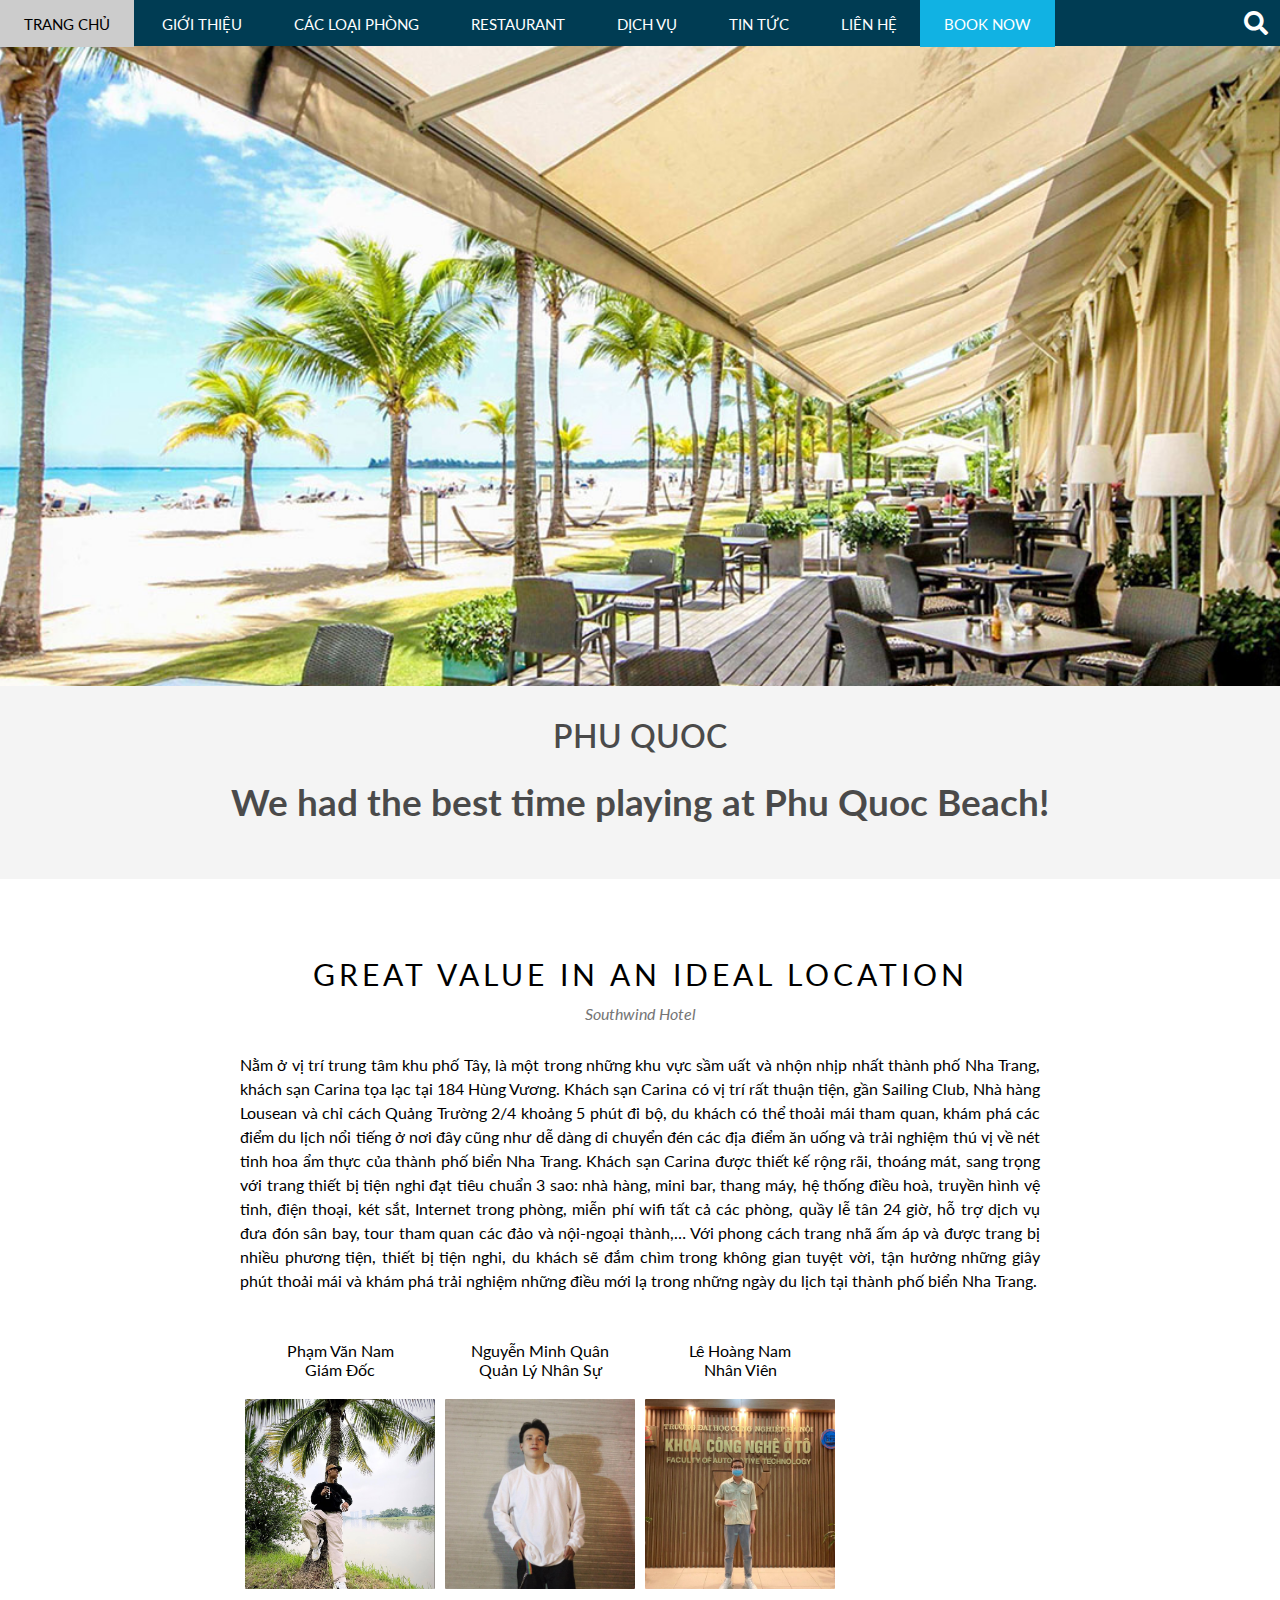
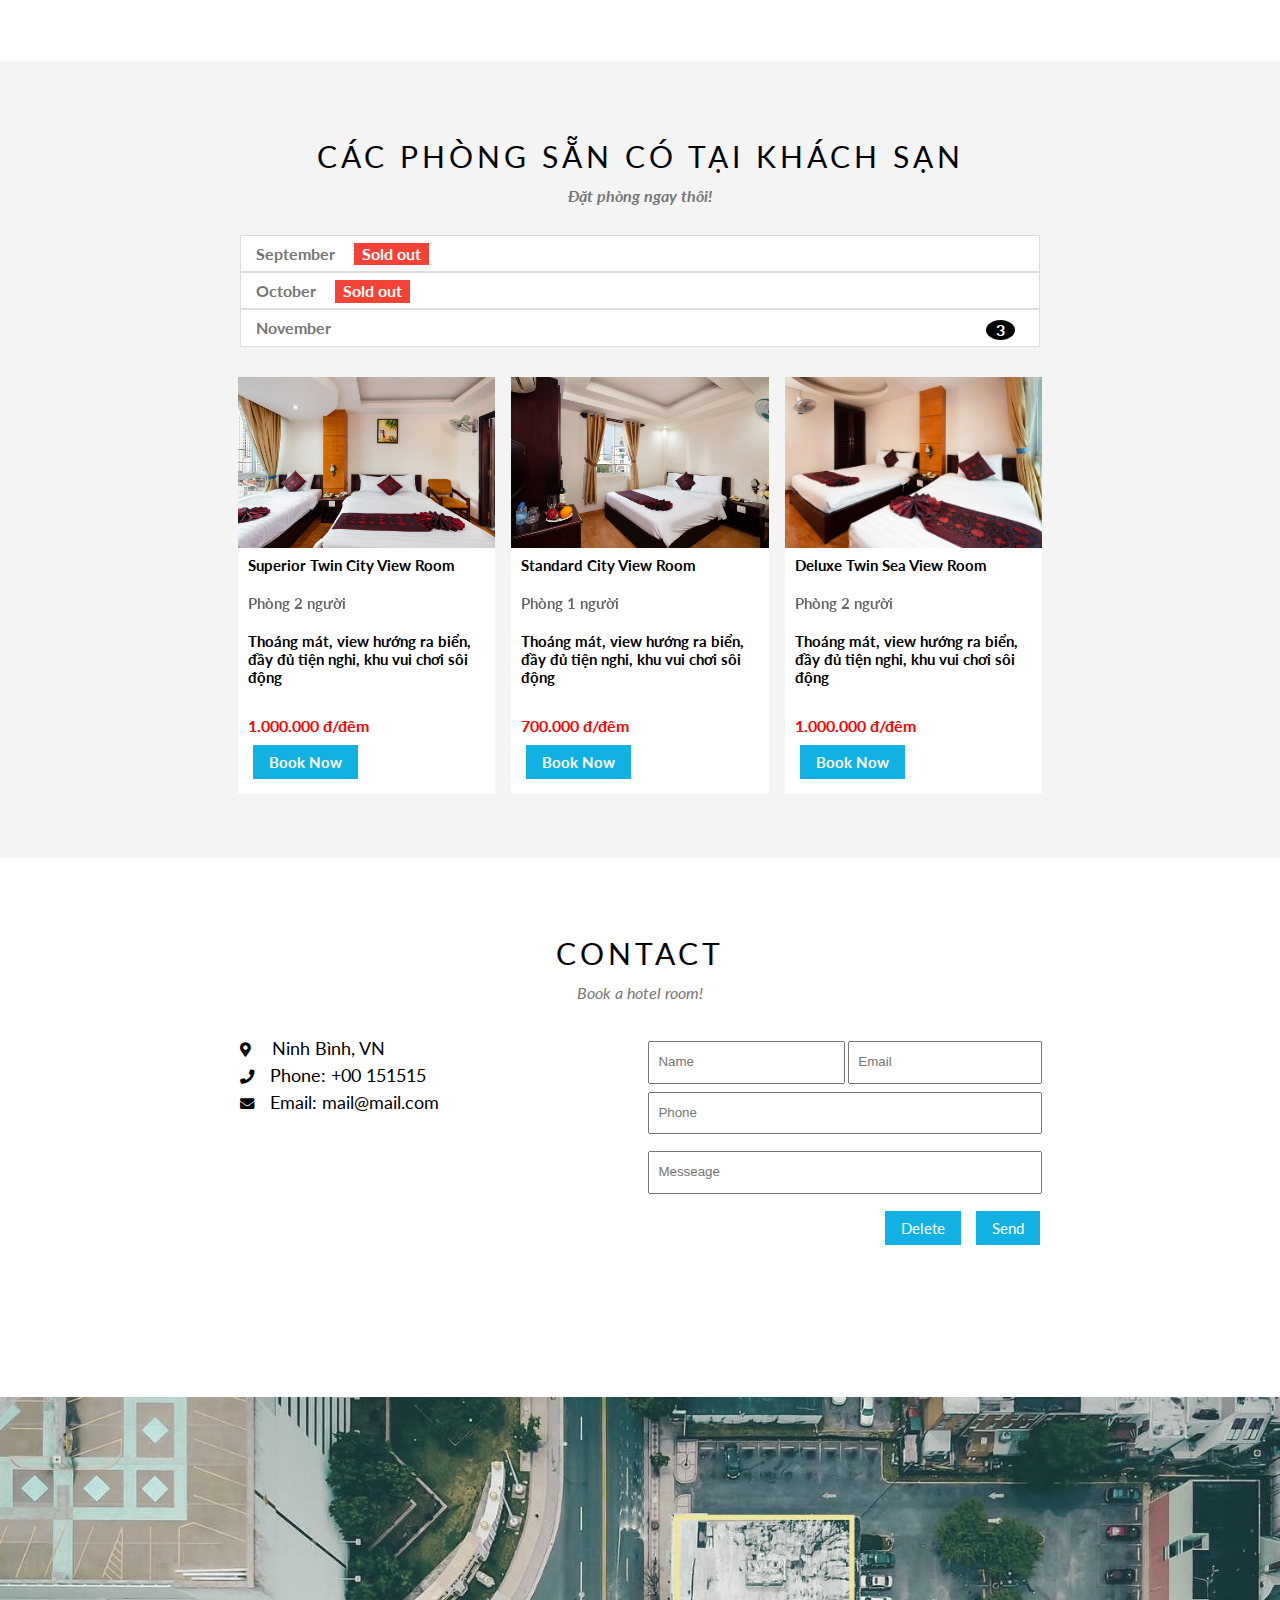
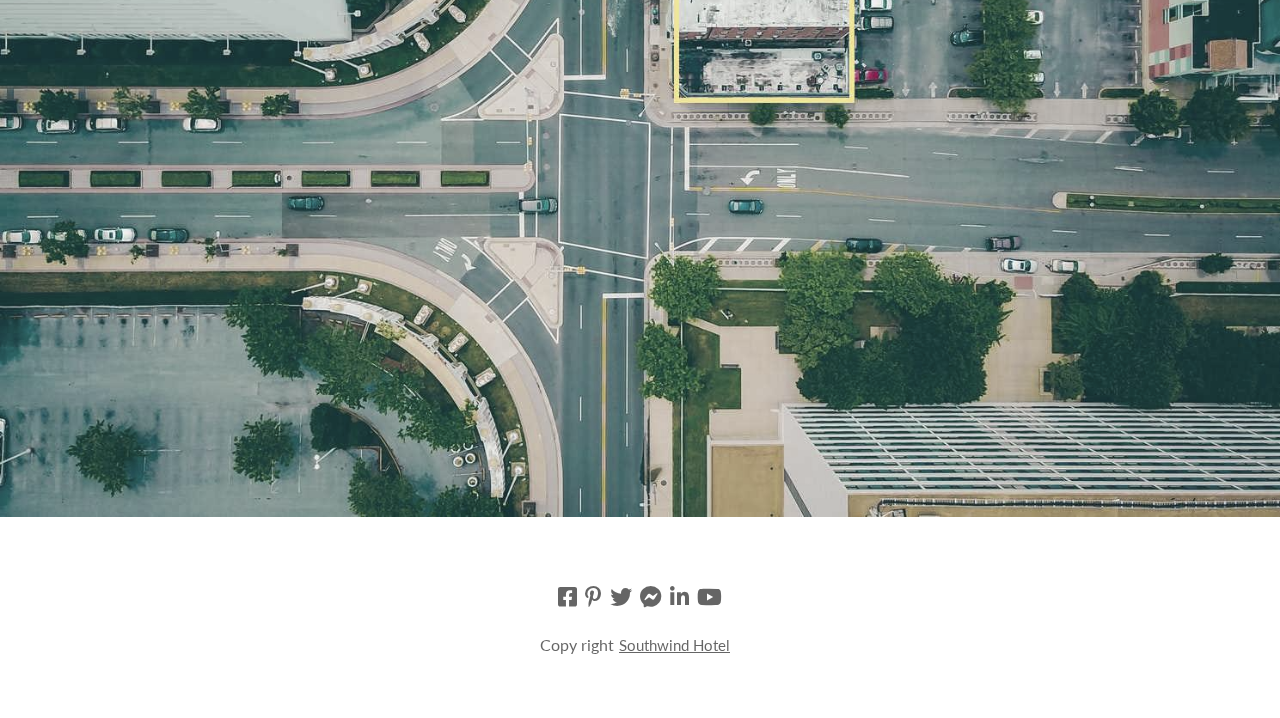
<file: index.html>
<!DOCTYPE html>
<html lang="en">
<head>
    <meta charset="UTF-8">
    <meta http-equiv="X-UA-Compatible" content="IE=edge">
    <meta name="viewport" content="width=device-width, initial-scale=1.0">
    <link rel="stylesheet" href="./assets/css/style.css">
    <link rel="stylesheet" href="https://fonts.googleapis.com/css?family=Lato">
    <link rel="stylesheet" href="https://use.fontawesome.com/releases/v5.7.2/css/all.css" integrity="sha384- fnmOCqbTlWIlj8LyTjo7mOUStjsKC4pOpQbqyi7RrhN7udi9RwhKkMHpvLbHG9Sr" crossorigin="anonymous">
    <title>SouthWind Hotel</title>
    <link rel="icon" href="assets/img/vicon_n.jpg" type="image/x-icon" />
    <link rel="stylesheet" href="/vendors/css/grid.css">
    <link rel="stylesheet" href="/assets/css/queries.css">
</head>
<body>
    <div class="main">
        <div id="header" class="header">
            <ul id="nav" class="nav">
                <li><a id="home" href="#">TRANG CHỦ</a></li>
                <li class="an"><a href="#band">GIỚI THIỆU</a></li>
                <li class="an"><a href="#tour">CÁC LOẠI PHÒNG</a></li>
                <li class="an"><a href="#contact">RESTAURANT</a></li>
                <li class="an"><a href="#contact">DỊCH VỤ</a></li>
                <li class="an"><a href="#contact">TIN TỨC</a></li>
                <li class="an"><a href="#contact">LIÊN HỆ</a></li>
                <!-- <li class="more">
                    <a href="#">MORE <i class="fas fa-angle-down"></i></a>
                    <ul class="subnav">
                        <li><a href="#">Merchandise</a></li>
                        <li><a href="#">Extras</a></li>
                        <li><a href="#">Media</a></li>
                    </ul>
                </li> -->
                <li class="an booknow"><a href="#contact">BOOK NOW</a></li>
                <li><a id="search" href=""><i class="fas fa-search"></i></a></li>
                <div id="navMenu" class="navmenu">
                    <i class="fas fa-bars"></i>
                </div>
                </li>
            </ul> 
        </div>

        <div class="slider">
            <div class="text-content">
                <div class="text1">PHU QUOC</div>
                <h3 class="text2">We had the best time playing at Phu Quoc Beach!</h3>
            </div>
        </div>

        <div class="content">
            <div id="band" class="content-section">
                <h2 class="section-heading">GREAT VALUE IN AN IDEAL LOCATION</h2>
                <p class="section-sologan">Southwind Hotel</p>
                <p class="about-text">Nằm ở vị trí trung tâm khu phố Tây, là một trong những khu vực sầm uất và nhộn nhịp nhất thành phố Nha Trang, khách sạn Carina tọa lạc tại 184 Hùng Vương. Khách sạn Carina có vị trí rất thuận tiện, gần Sailing Club, Nhà hàng Lousean và chỉ cách Quảng Trường 2/4 khoảng 5 phút đi bộ, du khách có thể thoải mái tham quan, khám phá các điểm du lịch nổi tiếng ở nơi đây cũng như dễ dàng di chuyển đén các địa điểm ăn uống và trải nghiệm thú vị về nét tinh hoa ẩm thực của thành phố biển Nha Trang. Khách sạn Carina được thiết kế rộng rãi, thoáng mát, sang trọng với trang thiết bị tiện nghi đạt tiêu chuẩn 3 sao: nhà hàng, mini bar, thang máy, hệ thống điều hoà, truyền hình vệ tinh, điện thoại, két sắt, Internet trong phòng, miễn phí wifi tất cả các phòng, quầy lễ tân 24 giờ, hỗ trợ dịch vụ đưa đón sân bay, tour tham quan các đảo và nội-ngoại thành,… Với phong cách trang nhã ấm áp và được trang bị nhiều phương tiện, thiết bị tiện nghi, du khách sẽ đắm chìm trong không gian tuyệt vời, tận hưởng những giây phút thoải mái và khám phá trải nghiệm những điều mới lạ trong những ngày du lịch tại thành phố biển Nha Trang.</p>
                <div class="table-band">
                    <div class="member-item">
                        <p>Phạm Văn Nam</p>
                        <p>Giám Đốc</p>
                        <img src="/assets/img/269165932_3081485465501086_6955422220590752831_n.jpg"  alt="photo_menber" class="anhthanhvien">
                    </div>
                    <div class="member-item" >
                        <p>Nguyễn Minh Quân</p>
                        <p>Quản Lý Nhân Sự</p>
                        <img src="/assets/img/Quân_n.jpg" alt="photo_menber" class="anhthanhvien">
                    </div>
                    <div class="member-item">
                        <p>Lê Hoàng Nam</p>
                        <p>Nhân Viên</p>
                        <img src="/assets/img/277099019_1031145954140132_7610147760934374061_n.jpg" alt="photo_menber" class="anhthanhvien">
                    </div>
                </div>
            </div>
            <div class="clearfix"></div>
            <div id="tour" class="content-section1">
                <h2 class="section-heading">CÁC PHÒNG SẴN CÓ TẠI KHÁCH SẠN</h2>
                <p class="section-sologan">Đặt phòng ngay thôi!</p>
                <ul class="list-month">
                    <li class="month">September <span class="sold">Sold out</span></li>
                    <li class="month">October <span class="sold">Sold out</span></li>
                    <li class="month">November <span class="number-3">3</span></li>
                </ul>
                <div class="clearfix"></div>
                <div class="list-ticket">
                    <div class="ticket">
                        <img src="/assets/img/deluxe-twin-sea-view-room_0392403118.jpg" alt="phpto_newyork">
                        <div class="container">
                            <h3 class="h31">Superior Twin City View Room</h3>
                            <p class="h32">Phòng 2 người</h3>
                            <p class="h33">Thoáng mát, view hướng ra biển, đầy đủ tiện nghi, khu vui chơi sôi động</p>
                            <p class="cost">1.000.000 đ/đêm</p>
                            <a href="">Book Now</a>
                        </div>
                    </div>
                    <div class="ticket">
                        <img src="/assets/img/standard-city-view-room_01.jpg" alt="phpto_paris">
                        <div class="container">
                            <h3 class="h31">Standard City View Room</h3>
                            <p class="h32">Phòng 1 người</p>
                            <p class="h33">Thoáng mát, view hướng ra biển, đầy đủ tiện nghi, khu vui chơi sôi động</p>
                            <p class="cost">700.000 đ/đêm</p>
                            <a href="">Book Now</a>
                        </div>
                    </div>
                    <div class="ticket">
                        <img src="/assets/img/superior-twin-city-view-room-01-1.jpg" alt="phpto_sanfran">
                        <div class="container">
                            <h3 class="h31">Deluxe Twin Sea View Room</h3>
                            <p class="h32">Phòng 2 người</p>
                            <p class="h33">Thoáng mát, view hướng ra biển, đầy đủ tiện nghi, khu vui chơi sôi động</p>
                            <p class="cost">1.000.000 đ/đêm</p>
                            <a href="">Book Now</a>
                        </div>
                    </div>
                    <div class="clearfix"></div>
                </div>  
            </div>

            <div id="contact" class="content-section">
                <h2 class="section-heading">CONTACT</h2>
                <p class="section-sologan">Book a hotel room!</p>
                <div class="container">
                    <div class="col span-1-of-2">
                        <div class="contact-info">
                            <div class="hihi"><i class="fas fa-map-marker-alt"></i> Ninh Bình, VN</div>
                            <div class="hihi"><i class="fas fa-phone"></i>Phone: +00 151515</div>
                            <div class="hihi"><i class="fas fa-envelope"></i>Email: mail@mail.com</div>
                        </div>
                    </div>
                    <div class="col span-1-of-2">
                        <div class="contact">
                            <div>
                                <div class="col span-1-of-2">
                                    <input class="ip ip1" type="text" placeholder="Name">
                                </div>
                                <div class="col span-1-of-2">
                                    <input class="ip ip2" type="text" placeholder="Email">
                                </div>
                            </div>
                            <div class="clearfix"></div>
                            <div>
                                <input class="ip ip3" type="text" placeholder="Phone">
                            </div>
                            <div>
                                <input class="ip ip3" type="text" placeholder="Messeage">
                            </div>
                            <div>
                                <a href="">Send</a>
                            </div>
                            <div>
                                <a class="delete" href="">Delete</a>
                            </div>
                            <div class="clearfix"></div>
                        </div>
                    </div>
                </div>  
                <div class="clearfix"></div>
            </div>    
            <div class="map">
                <img src="/assets/img/map.jpg" alt="map_photo">
            </div>
            
        </div>
        <div class="footer">
            <div class="f1">
                <i class="fab fa-facebook-square"></i>
                <i class="fab fa-pinterest-p"></i>
                <i class="fab fa-twitter"></i>
                <i class="fab fa-facebook-messenger"></i>
                <i class="fab fa-linkedin-in"></i>
                <i class="fab fa-youtube"></i>
            </div>
            <div class="f2">
                Copy right 
                <a href="https://www.facebook.com/nam01all">Southwind Hotel</a>
            </div>
        </div>
    </div>

    <script>
        var header = document.getElementById('header');
        var navMenu = document.getElementById('navMenu');
        navMenu.onclick = function() {
            var isClose = header.clientHeight == 46;
            if(isClose){
                header.style.height='auto';
            }else{
                header.style.height='46px';
            }
        }

        var menuItems = document.querySelectorAll('#nav li a[href*="#"]');
        console.log(menuItems);
        for(var i = 0; i < menuItems.length; i++){
            var menuItem = menuItems[i];
            if(i!=4){
                menuItem.onclick = function(){
                    header.style.height='46px';
                }
            } else{
                    menuItem.onclick=function(event){
                    event.preventDefault();
                }
            } 
        }
        var deleteElement = document.querySelector(".delete")
        var input = document.querySelectorAll(".ip")
        deleteElement.onclick = function(e){
            e.preventDefault()
            for(let i in input){
            input[i].value=""

            }
        }
    </script>
</body>
</html>
</file>
<file: assets/css/style.css>
*{
    padding: 0;
    margin: 0;
    box-sizing: border-box;
}

html{
    font-family: 'Lato', sans-serif;
    scroll-behavior: smooth;
}

.header{
    height: 46px;
    background-color: #003c53;
    position: fixed;
    top: 0;
    right: 0;
    left: 0;
    z-index: 1;
    
}


.nav, .subnav{
    list-style: none;
}
.nav{
    display: block;
}

.nav>li{
    display: inline-block;
    
}

.nav li:hover .subnav{
    display: block;
}
.more{
    position: relative;
}
.nav .subnav{
    box-shadow: 0 0 10px rgba(0, 0, 0, 0.3);
    position: absolute;
    background-color: #fff;
    display: none;
    top: 100%;
    left: 0;
    min-width: 180px;
}
.nav .subnav a{
    color: #000;
    line-height: 38px;
}

.nav li a{
    text-decoration: none;
    font-size: 15px;
    padding: 0.5px 24px;
    line-height: 46px;
    display: block;
}

.nav > li > a{
    color: #fff;
    text-decoration: none;
    font-size: 15px;
    padding: 0.5px 24px;
    line-height: 46px;
    display: inline-block;
}

.nav li:hover > a{
    color: #000;
    background-color: #ccc;
    
}

.nav .an.booknow{
    background-color: #11b2e3;
    margin-left: -5px;
}

.nav .an.booknow > a:hover{
    background-color: #1886a7;
    color: white;
}


#search{
    position: absolute;
    right: 0px;
    top: 0px;
    padding: 0 12px;
    line-height: 46px;
    font-size: 24px;
}

.navmenu{
    position: absolute;
    right: 0px;
    top: 0px;
    padding: 0 12px;
    font-size: 24px;
    color: #fff;
    line-height: 46px;
    display: none;
   
}

#search:hover{
    background-color: #f44336;
    color: #fff;
}

.navmenu:hover,
.navmenu:active{
    background-color: #ccc;
    color: #000;
}

.more:hover > li{
    background-color: rgba(204, 204, 204, 0.836);
    
}

.slider{
    margin-top: 46px;
    padding-top: 50%;
    background-image: url('/assets/img/slider-2.jpg');
    background-position: top center;
    background-size: cover;
    
}

.slider .text-content{
    padding-top: 30px;
    color: #121212c0;
    background-color: #f4f4f4;
    text-align: center;
    font-weight: 600;
    font-size: 2rem;
    width: 100%;
    height: 200%;
    padding-bottom: 55px;
}

.text1{
    margin-bottom: 24px;
}

.content .content-section{
    width: 800px;
    padding: 64px 0px;
    margin-right: auto;
    margin-left: auto;
}

.section-heading, .section-sologan{
    text-align: center;
    margin-top: 12.5px;
}

.section-heading{
    letter-spacing: 4px;
    font-weight: 400;
    font-size: 30px;
}

.section-sologan{
    font-style: italic;
    color: #757575;
   
}

.about-text{
    margin-top: 25px;
    text-align: justify;
    line-height: 150%;
}


.table-band .member-item{
    float: left;
    margin-top: 48px;
    width: 33,33333333%;
    text-align: center;
 
}

.table-band img{
    width: 60%;
    border-radius: 6px;
    margin-top: 15px;
    margin-bottom: 64px;
}

.clearfix::after{
    content: "";
    clear: both;
    display: table;
}

.content-section1{
    padding-top: 64px;
    background-color: #f4f4f4;
    color: #000;
    font-weight: 700;
    margin-left: auto;
    margin-right: auto;
    padding-bottom: 64px;

}
.list-month .month{
    background-color: #fff;
    color: #757575;
    line-height: 220%;
    padding-left: 15px;
    list-style: none;
    border: 1px solid #ddd;
    
}   

.list-month{
    max-width: 800px;
    margin-right: auto;
    margin-left: auto;
    margin-top: 30px;   
    margin-bottom: 30px;
}

.list-month .month .sold{
    background-color: #f44336!important;
    display: inline-block;
    color: #fff;
    margin-left: 15px;
    line-height: 140%;
    padding: 0 8px;
}

.list-month .month .number-3{
    float: right;
    border-radius: 50%;
    background-color: #000;
    color: #fff; 
    padding: 0px 10px;
    margin-right: 24px;
    text-align: center;
    margin-top: 10px;
    line-height: 20px;
}
.list-ticket .ticket{
    float: left;
    width: 33.3333333%;
    padding: 0 8px;
    
}

.list-ticket{
    max-width: 820px;
    margin-right: auto;
    margin-left: auto; 
}

.container{
    background-color: #fff;
    color: #000;
    margin-top: -5px;
        

}
.ticket img{
    width: 100%;
    
}

.ticket img:hover{
    opacity: 0.6;
}
.container .h31, .h32, .h33, a{
    font-size: 15px;
    padding: 10px;
    
}

.container .h32{
    opacity: 0.6;

}

.container .h33{
    margin-bottom: 10px;
}

.cost{
    padding: 10px;
    color: red;
}

.container a{
    text-decoration: none;
    background-color: #11b2e3;
    color: #fff;
    margin-left: 15px;
    margin-bottom: 15px;
    padding: 8px 16px;
    display: inline-block;
}

.container a:hover,
.container a:active{
    background-color: #1886a7;
    color: #fff;
}

.section-sologan{
    margin-bottom: 30px;
}

.contact-info{
    font-size: 18px;
    line-height: 1.5;
    margin-bottom: 12px;
    
}

.contact-info i{
    margin-right: 16px;
    font-size: 80%;
}

.contact input{
    line-height: 170%;
    padding: 8px;
    display: block;
    margin: 2px;
}

.contact .ip2, .ip3{
    width: 100%;
}

.contact .ip3{
    margin-bottom: 17px;
}

.contact a{
    float: right;
    margin-bottom: 80px;
}

.map img{
    width: 100%;
    filter: grayscale(50%);
}

.footer{
    padding: 64px 16px;
    text-align: center;
}

.footer i{
    margin-bottom: 25px;
    font-size: 22px;
    opacity: 0.6;
    padding: 2px;
}

.footer .f2{
    opacity: 0.6;
}

.footer a{
    color: #000;
    margin-left: -9px;
}

.footer i:hover{
    opacity: 0.36;
}
.anhthanhvien{
    width: 200px !important;
    border: solid 5px #ffffff;
    
}
</file>
<file: vendors/css/grid.css>
/*  SECTIONS  ============================================================================= */

.section {
	clear: both;
	padding: 0px;
	margin: 0px;
}

/*  GROUPING  ============================================================================= */

.row {
    zoom: 1; /* For IE 6/7 (trigger hasLayout) */
}

.row:before,
.row:after {
    content:"";
    display:table;
}
.row:after {
    clear:both;
}

/*  GRID COLUMN SETUP   ==================================================================== */

.col {
	display: block;
	float:left;
	margin: 1% 0 1% 1.6%;
}

.col:first-child { margin-left: 0; } /* all browsers except IE6 and lower */


/*  REMOVE MARGINS AS ALL GO FULL WIDTH AT 480 PIXELS */

@media only screen and (max-width: 480px) {
	.col { 
		/*margin: 1% 0 1% 0%;*/
        margin: 0;
	}
}


/*  GRID OF TWO   ============================================================================= */


.span-2-of-2 {
	width: 100%;
}

.span-1-of-2 {
	width: 49.2%;
}

/*  GO FULL WIDTH AT LESS THAN 480 PIXELS */

@media only screen and (max-width: 480px) {
	.span-2-of-2 {
		width: 100%; 
	}
	.span-1-of-2 {
		width: 100%; 
	}
}


/*  GRID OF THREE   ============================================================================= */

	
.span-3-of-3 {
	width: 100%; 
}

.span-2-of-3 {
	width: 66.13%; 
}

.span-1-of-3 {
	width: 32.26%; 
}


/*  GO FULL WIDTH AT LESS THAN 480 PIXELS */

@media only screen and (max-width: 480px) {
	.span-3-of-3 {
		width: 100%; 
	}
	.span-2-of-3 {
		width: 100%; 
	}
	.span-1-of-3 {
		width: 100%;
	}
}

/*  GRID OF FOUR   ============================================================================= */

	
.span-4-of-4 {
	width: 100%; 
}

.span-3-of-4 {
	width: 74.6%; 
}

.span-2-of-4 {
	width: 49.2%; 
}

.span-1-of-4 {
	width: 23.8%; 
}


/*  GO FULL WIDTH AT LESS THAN 480 PIXELS */

@media only screen and (max-width: 480px) {
	.span-4-of-4 {
		width: 100%; 
	}
	.span-3-of-4 {
		width: 100%; 
	}
	.span-2-of-4 {
		width: 100%; 
	}
	.span-1-of-4 {
		width: 100%; 
	}
}


/*  GRID OF FIVE   ============================================================================= */

	
.span-5-of-5 {
	width: 100%;
}

.span-4-of-5 {
  	width: 79.68%; 
}

.span-3-of-5 {
  	width: 59.36%; 
}

.span-2-of-5 {
  	width: 39.04%;
}

.span-1-of-5 {
  	width: 18.72%;
}


/*  GO FULL WIDTH AT LESS THAN 480 PIXELS */

@media only screen and (max-width: 480px) {
	.span-5-of-5 {
		width: 100%; 
	}
	.span-4-of-5 {
		width: 100%; 
	}
	.span-3-of-5 {
		width: 100%; 
	}
	.span-2-of-5 {
		width: 100%; 
	}
	.span-1-of-5 {
		width: 100%; 
	}
}


/*  GRID OF SIX   ============================================================================= */


.span-6-of-6 {
	width: 100%;
}

.span-5-of-6 {
  	width: 83.06%;
}

.span-4-of-6 {
  	width: 66.13%;
}

.span-3-of-6 {
  	width: 49.2%;
}

.span-2-of-6 {
  	width: 32.26%;
}

.span-1-of-6 {
  	width: 15.33%;
}


/*  GO FULL WIDTH AT LESS THAN 480 PIXELS */

@media only screen and (max-width: 480px) {
	.span-6-of-6 {
		width: 100%; 
	}
	.span-5-of-6 {
		width: 100%; 
	}
	.span-4-of-6 {
		width: 100%; 
	}
	.span-3-of-6 {
		width: 100%; 
	}
	.span-2-of-6 {
		width: 100%; 
	}
	.span-1-of-6 {
		width: 100%; 
	}
}



/*  GRID OF SEVEN   ============================================================================= */


.span-7-of-7 {
	width: 100%;
}

.span-6-of-7 {
	width: 85.48%;
}

.span-5-of-7 {
  	width: 70.97%;
}

.span-4-of-7 {
  	width: 56.45%;
}

.span-3-of-7 {
  	width: 41.94%;
}

.span-2-of-7 {
  	width: 27.42%;
}

.span-1-of-7 {
  	width: 12.91%;
}


/*  GO FULL WIDTH AT LESS THAN 480 PIXELS */

@media only screen and (max-width: 480px) {
	.span-7-of-7 {
		width: 100%; 
	}
	.span-6-of-7 {
		width: 100%; 
	}
	.span-5-of-7 {
		width: 100%; 
	}
	.span-4-of-7 {
		width: 100%; 
	}
	.span-3-of-7 {
		width: 100%; 
	}
	.span-2-of-7 {
		width: 100%; 
	}
	.span-1-of-7 {
		width: 100%; 
	}
}


/*  GRID OF EIGHT   ============================================================================= */

	
.span-8-of-8 {
	width: 100%;
}

.span-7-of-8 {
	width: 87.3%; 
}

.span-6-of-8 {
	width: 74.6%; 
}

.span-5-of-8 {
	width: 61.9%; 
}

.span-4-of-8 {
	width: 49.2%; 
}

.span-3-of-8 {
	width: 36.5%;
}

.span-2-of-8 {
	width: 23.8%; 
}

.span-1-of-8 {
	width: 11.1%; 
}


/*  GO FULL WIDTH AT LESS THAN 480 PIXELS */

@media only screen and (max-width: 480px) {
	.span-8-of-8 {
		width: 100%; 
	}
	.span-7-of-8 {
		width: 100%; 
	}
	.span-6-of-8 {
		width: 100%; 
	}
	.span-5-of-8 {
		width: 100%; 
	}
	.span-4-of-8 {
		width: 100%; 
	}
	.span-3-of-8 {
		width: 100%; 
	}
	.span-2-of-8 {
		width: 100%; 
	}
	.span-1-of-8 {
		width: 100%; 
	}
}


/*  GRID OF NINE   ============================================================================= */


.span-9-of-9 {
	width: 100%;
}

.span-8-of-9 {
	width: 88.71%;
}

.span-7-of-9 {
	width: 77.42%; 
}

.span-6-of-9 {
	width: 66.13%; 
}

.span-5-of-9 {
	width: 54.84%; 
}

.span-4-of-9 {
	width: 43.55%; 
}

.span-3-of-9 {
	width: 32.26%;
}

.span-2-of-9 {
	width: 20.97%; 
}

.span-1-of-9 {
	width: 9.68%; 
}


/*  GO FULL WIDTH AT LESS THAN 480 PIXELS */

@media only screen and (max-width: 480px) {
	.span-9-of-9 {
		width: 100%; 
	}
	.span-8-of-9 {
		width: 100%; 
	}
	.span-7-of-9 {
		width: 100%; 
	}
	.span-6-of-9 {
		width: 100%; 
	}
	.span-5-of-9 {
		width: 100%; 
	}
	.span-4-of-9 {
		width: 100%; 
	}
	.span-3-of-9 {
		width: 100%; 
	}
	.span-2-of-9 {
		width: 100%; 
	}
	.span-1-of-9 {
		width: 100%; 
	}
}


/*  GRID OF TEN   ============================================================================= */


.span-10-of-10 {
	width: 100%;
}

.span-9-of-10 {
	width: 89.84%;
}

.span-8-of-10 {
	width: 79.68%;
}

.span-7-of-10 {
	width: 69.52%; 
}

.span-6-of-10 {
	width: 59.36%; 
}

.span-5-of-10 {
	width: 49.2%; 
}

.span-4-of-10 {
	width: 39.04%; 
}

.span-3-of-10 {
	width: 28.88%;
}

.span-2-of-10 {
	width: 18.72%; 
}

.span-1-of-10 {
	width: 8.56%; 
}


/*  GO FULL WIDTH AT LESS THAN 480 PIXELS */

@media only screen and (max-width: 480px) {
	.span-10-of-10 {
		width: 100%; 
	}
	.span-9-of-10 {
		width: 100%; 
	}
	.span-8-of-10 {
		width: 100%; 
	}
	.span-7-of-10 {
		width: 100%; 
	}
	.span-6-of-10 {
		width: 100%; 
	}
	.span-5-of-10 {
		width: 100%; 
	}
	.span-4-of-10 {
		width: 100%; 
	}
	.span-3-of-10 {
		width: 100%; 
	}
	.span-2-of-10 {
		width: 100%; 
	}
	.span-1-of-10 {
		width: 100%; 
	}
}


/*  GRID OF ELEVEN   ============================================================================= */

.span-11-of-11 {
	width: 100%;
}

.span-10-of-11 {
	width: 90.76%;
}

.span-9-of-11 {
	width: 81.52%;
}

.span-8-of-11 {
	width: 72.29%;
}

.span-7-of-11 {
	width: 63.05%; 
}

.span-6-of-11 {
	width: 53.81%; 
}

.span-5-of-11 {
	width: 44.58%; 
}

.span-4-of-11 {
	width: 35.34%; 
}

.span-3-of-11 {
	width: 26.1%;
}

.span-2-of-11 {
	width: 16.87%; 
}

.span-1-of-11 {
	width: 7.63%; 
}


/*  GO FULL WIDTH AT LESS THAN 480 PIXELS */

@media only screen and (max-width: 480px) {
	.span-11-of-11 {
		width: 100%; 
	}
	.span-10-of-11 {
		width: 100%; 
	}
	.span-9-of-11 {
		width: 100%; 
	}
	.span-8-of-11 {
		width: 100%; 
	}
	.span-7-of-11 {
		width: 100%; 
	}
	.span-6-of-11 {
		width: 100%; 
	}
	.span-5-of-11 {
		width: 100%; 
	}
	.span-4-of-11 {
		width: 100%; 
	}
	.span-3-of-11 {
		width: 100%; 
	}
	.span-2-of-11 {
		width: 100%; 
	}
	.span-1-of-11 {
		width: 100%; 
	}
}


/*  GRID OF TWELVE   ============================================================================= */

.span-12-of-12 {
	width: 100%;
}

.span-11-of-12 {
	width: 91.53%;
}

.span-10-of-12 {
	width: 83.06%;
}

.span-9-of-12 {
	width: 74.6%;
}

.span-8-of-12 {
	width: 66.13%;
}

.span-7-of-12 {
	width: 57.66%; 
}

.span-6-of-12 {
	width: 49.2%; 
}

.span-5-of-12 {
	width: 40.73%; 
}

.span-4-of-12 {
	width: 32.26%; 
}

.span-3-of-12 {
	width: 23.8%;
}

.span-2-of-12 {
	width: 15.33%; 
}

.span-1-of-12 {
	width: 6.86%; 
}


/*  GO FULL WIDTH AT LESS THAN 480 PIXELS */

@media only screen and (max-width: 480px) {
	.span-12-of-12 {
		width: 100%; 
	}
	.span-11-of-12 {
		width: 100%; 
	}
	.span-10-of-12 {
		width: 100%; 
	}
	.span-9-of-12 {
		width: 100%; 
	}
	.span-8-of-12 {
		width: 100%; 
	}
	.span-7-of-12 {
		width: 100%; 
	}
	.span-6-of-12 {
		width: 100%; 
	}
	.span-5-of-12 {
		width: 100%; 
	}
	.span-4-of-12 {
		width: 100%; 
	}
	.span-3-of-12 {
		width: 100%; 
	}
	.span-2-of-12 {
		width: 100%; 
	}
	.span-1-of-12 {
		width: 100%; 
	}
}
</file>
<file: assets/css/queries.css>
/* Tablet >=740px <1024px*/
@media only screen and (min-width: 740px) and (max-width: 1023px) {
    .content .content-section{
        width: 700px;
        max-width: 100%;
    }
    .table-band .member-item{
        width: 33.33333%;
    }
    .list-month{
        padding: 0 12px;
    }
    .list-ticket{
        padding: 0 6px;
    }    
}
/* Mobile  <740px*/
@media only screen and (max-width: 739px)  and (min-width: 535px){
    .header .nav>li{
        display: block;
    }

    .header{
        overflow: hidden;
    }

    #search{
        display: none;
    }
    
    .navmenu{
        display: block;
    }

    .nav > li > a{
        display: block;
    }

    .nav .subnav{
        position: initial;
        background-color: rgba(223, 219, 219, 0.952);
    }

    #home{
        display: inline-block;
    }

    .slider .text-content{
        display: none;
    }
    .content .content-section .about-text{
        margin-bottom: 40px;
    }
    .content .content-section{
        width: 500px;
        max-width: 100%;
    }
    .table-band .member-item{
        width: 100%;
        margin: -20px 0px;
    }

    .list-month{
        padding: 0 12px;
    }
    .list-ticket .ticket{
        width: 100%;
        margin: 5px;
        margin-left: 1px;
    }
    
    .content-section .container .col.span-1-of-2{
        width: 100%;
    }
    .contact .ip1{
        width: 100%;
        margin-left: -5px;
        margin-bottom: -11px;
        border: 1px solid rgb(204, 204, 204);
        
    }
    .contact .ip2{
        margin-left: -13px;
        border: 1px solid rgb(204, 204, 204);
    }
    .contact .ip3{
        margin-left: -5px;
        border: 1px solid rgb(204, 204, 204);
    }
    .contact a{
        margin-right: 6px;
    }
}



/* PC >=1024px*/
@media only screen and (min-width: 1024px) {
    
}

@media only screen and (max-width: 534px) {
    .header .nav>li{
        display: block;
    }

    .header{
        overflow: hidden;
    }

    #search{
        display: none;
    }
    
    .navmenu{
        display: block;
    }

    .nav > li > a{
        display: block;
    }

    .nav .subnav{
        position: initial;
        background-color: rgba(223, 219, 219, 0.952);
    }

    #home{
        display: inline-block;
    }

    .slider .text-content{
        display: none;
    }
    .content .content-section .about-text{
        margin-bottom: 40px;
    }
    .content .content-section{
        width: 500px;
        max-width: 100%;
    }
    .table-band .member-item{
        width: 100%;
        margin: -20px 0px;
    }

    .list-month{
        padding: 0 12px;
    }
    .list-ticket .ticket{
        width: 100%;
        margin: 5px;
        margin-left: 1px;
    }
    
    .content-section .container .col.span-1-of-2{
        width: 100%;
    }
    .contact input{
        margin: 13px;
    }
    .contact-info{
        margin-left: 15px;
    }
    .contact{
        margin-left: 15px;
    }
    .contact .ip1{
        width: 100%;
        margin-left: -5px;
        border: 1px solid rgb(204, 204, 204);
    }
    .contact .ip2{
        margin-left: -5px;
        border: 1px solid rgb(204, 204, 204);
        
    }
    .contact .ip3{
        margin-left: -5px;
        border: 1px solid rgb(204, 204, 204);
    }
    .contact a{
        margin-right: 6px;
    }
}
</file>
